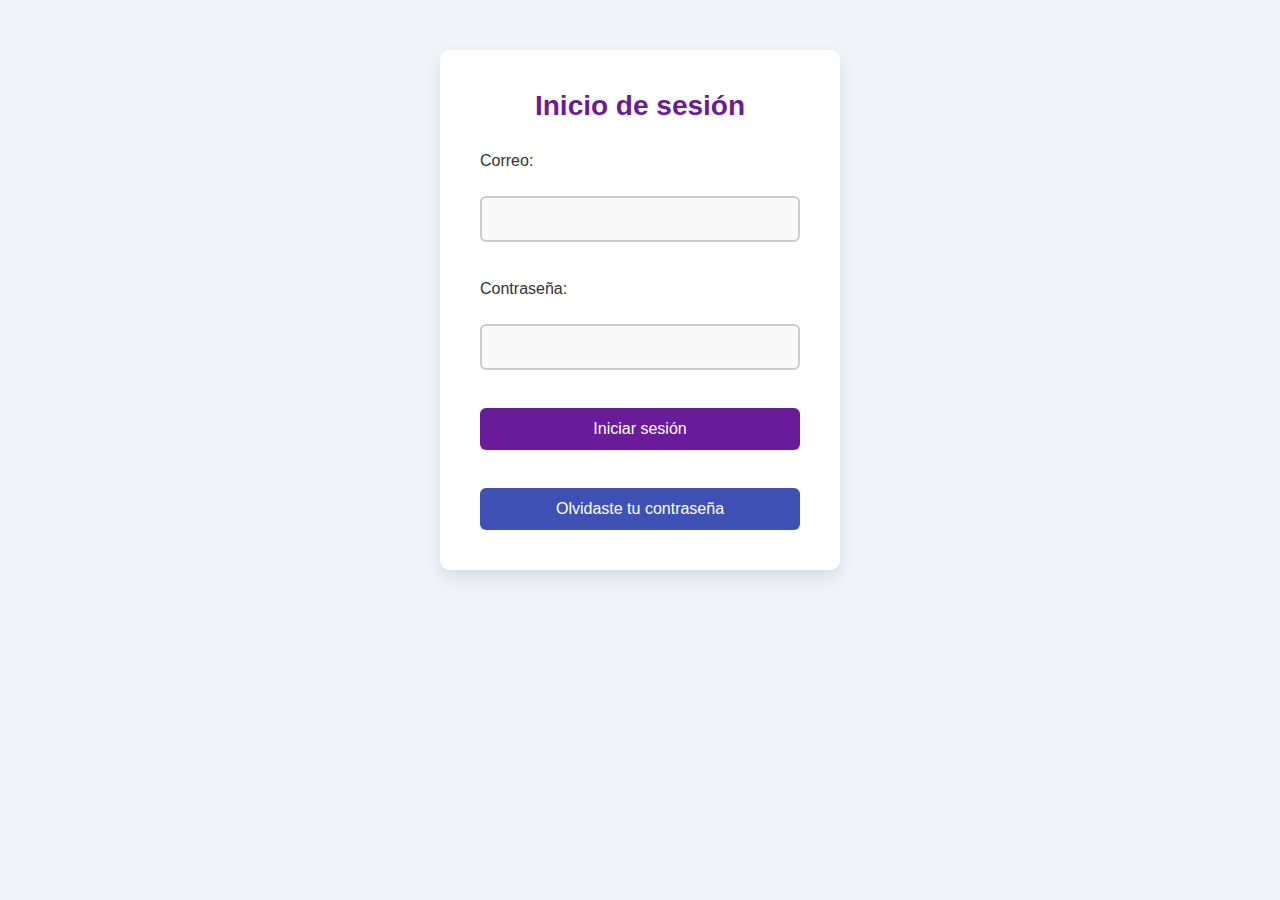
<file: proyecto/index.html>
<!DOCTYPE html>
<html lang="es">
<head>
    <meta charset="UTF-8">
    <meta name="viewport" content="width=device-width, initial-scale=1.0">
    <title>Inicio de sesión</title>
    <link rel="stylesheet" href="styles/indexstyles.css">

    <script>
        let intentos = 0;

        function validarLogin() {
            let correoIngresado = document.getElementById("correo").value;
            let contraseñaIngresada = document.getElementById("contraseña").value;
            let correoRegistrado = localStorage.getItem("correo");
            let contraseñaRegistrada = localStorage.getItem("contraseña");
            if (correoIngresado === correoRegistrado && contraseñaIngresada === contraseñaRegistrada) {
                alert("¡Ingreso exitoso!");
            } else {
                intentos++;
                if (intentos >= 3) {
                    alert("Se ha bloqueado el acceso después de 3 intentos fallidos.");
                    document.getElementById("loginForm").reset();
                    document.getElementById("loginForm").disabled = true;
                } else {
                    alert("Correo o contraseña incorrectos. Intento " + intentos + " de 3.");
                }
            }
        }
    </script>
</head>
<body>

    <div id="login-container">
        <h1>Inicio de sesión</h1>
    
        <form id="loginForm" action="javascript:void(0);" onsubmit="validarLogin()">
            <label for="correo">Correo:</label><br>
            <input type="email" id="correo" required><br><br>

            <label for="contraseña">Contraseña:</label><br>
            <input type="password" id="contraseña" required><br><br>

            <button type="submit">Iniciar sesión</button><br><br>

            <a href="recuperarContraseña.html"><button type="button">Olvidaste tu contraseña</button></a>
        </form>
    </div>

</body>
</html>
</file>
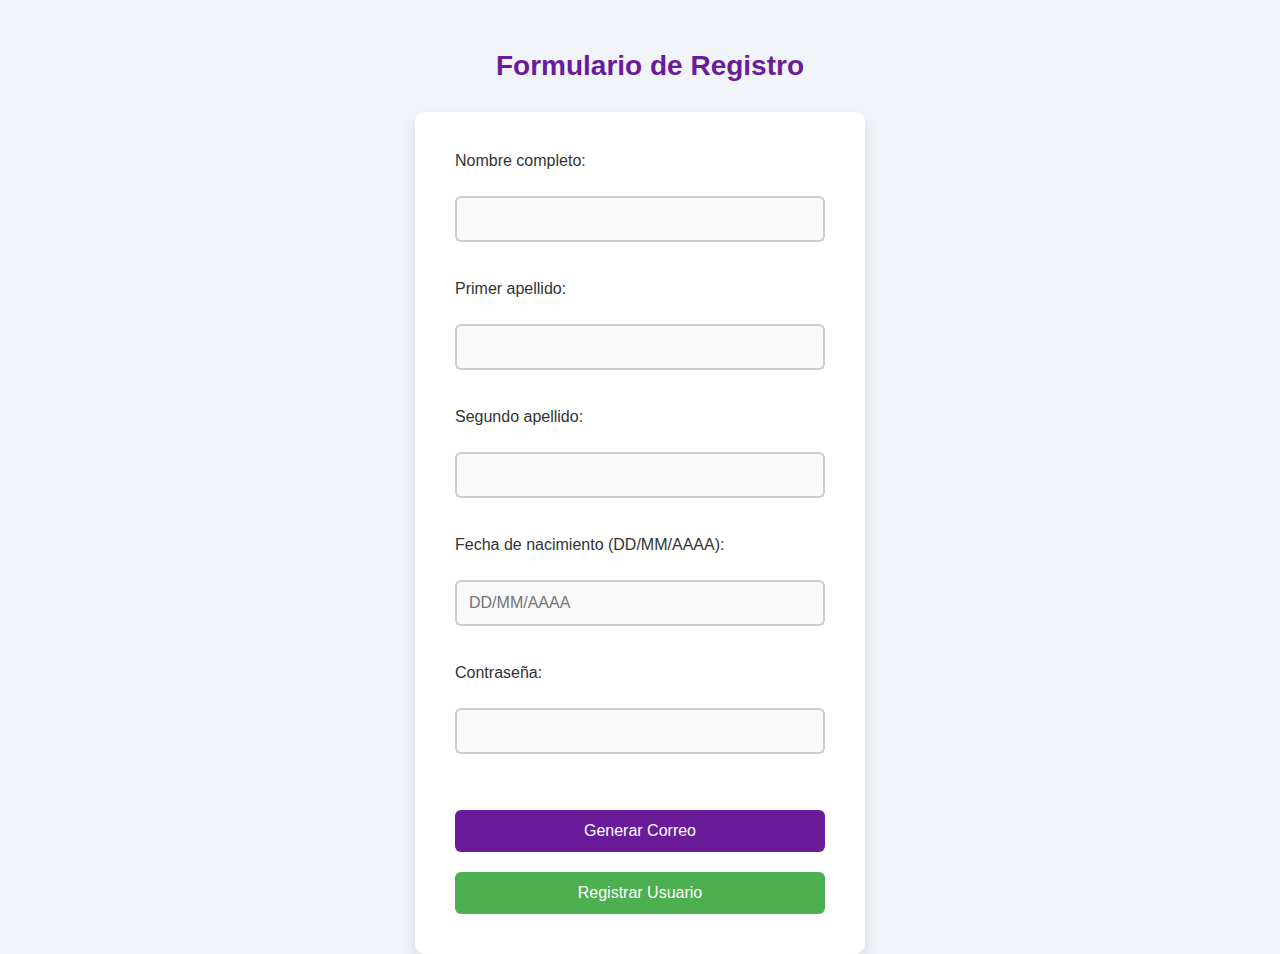
<file: proyecto/formulario.html>
<!DOCTYPE html>
<html lang="es">
<head>
    <meta charset="UTF-8">
    <meta name="viewport" content="width=device-width, initial-scale=1.0">
    <title>Formulario de Registro</title>
    <link rel="stylesheet" href="styles/formulariostyles.css">
    <script>
        function generarCorreo() {
            let nombre = document.getElementById("nombre").value;
            let apellido1 = document.getElementById("apellido1").value;
            let apellido2 = document.getElementById("apellido2").value;
            let fechaNacimiento = document.getElementById("fechaNacimiento").value;
            let correo = "";

            let partesNombre = nombre.trim().split(" ");
            let parteNombre = partesNombre.length > 1 ? partesNombre[0].slice(1, 3) : partesNombre[0].slice(0, 2);
            let segundoNombre = partesNombre.length > 1 ? partesNombre[1] : partesNombre[0];
            let parteNombreFinal = segundoNombre.slice(-5);

            let parteApellido1 = apellido1.length > 0 ? apellido1.charAt(0).toLowerCase() : "";
            let parteApellido2 = apellido2.length > 0 ? apellido2.slice(-2).toLowerCase() : "";

            let anioNacimiento = fechaNacimiento.split("/")[2];
            let ultimoAnio = anioNacimiento.slice(-2);

            correo = `${parteApellido1}${parteNombre}${parteNombreFinal}${parteApellido2}${ultimoAnio}@gmail.com`;
            document.getElementById("correoGenerado").innerText = "Correo Generado: " + correo;
            localStorage.setItem("correo", correo);
            localStorage.setItem("contraseña", document.getElementById("password").value);

            document.getElementById("botonLogin").style.display = "block";
        }
        
        function validarPassword() {
            let password = document.getElementById("password").value;
            let error = "";
            if (password.length < 8) {
                error = "La contraseña debe tener al menos 8 caracteres.";
            } else if (!/(?=.*[a-z])/.test(password) || !/(?=.*[A-Z])/.test(password) || !/(?=.*[0-9])/.test(password) || !/(?=.*[!@#$%^&*(),.?":{}|<>])/g.test(password)) {
                error = "La contraseña debe tener al menos una mayúscula, una minúscula, un número y un carácter especial.";
            }

            if (error) {
                document.getElementById("errorPassword").innerText = error;
                return false;
            }
            return true;
        }

        function registrarUsuario() {
            // Lógica para registrar un nuevo usuario
            alert("Usuario registrado.");
            
            // Reiniciar el formulario
            document.querySelector("form").reset(); // Reinicia todos los campos del formulario
            document.getElementById("correoGenerado").innerText = ""; // Limpiar el mensaje de correo generado
            document.getElementById("errorPassword").innerText = ""; // Limpiar cualquier mensaje de error de la contraseña
            document.getElementById("botonLogin").style.display = "none"; // Ocultar el botón Ir al Login
        }

        function irAlLogin() {
            window.location.href = 'index.html';
        }
    </script>
</head>
<body>

    <h1>Formulario de Registro</h1>    
    <form action="javascript:void(0);" onsubmit="return generarCorreo()">
        <label for="nombre">Nombre completo:</label><br>
        <input type="text" id="nombre" name="nombre" required><br><br>

        <label for="apellido1">Primer apellido:</label><br>
        <input type="text" id="apellido1" name="apellido1" required><br><br>

        <label for="apellido2">Segundo apellido:</label><br>
        <input type="text" id="apellido2" name="apellido2" required><br><br>

        <label for="fechaNacimiento">Fecha de nacimiento (DD/MM/AAAA):</label><br>
        <input type="text" id="fechaNacimiento" name="fechaNacimiento" required placeholder="DD/MM/AAAA"><br><br>

        <label for="password">Contraseña:</label><br>
        <input type="password" id="password" name="password" required><br>
        <span id="errorPassword" style="color: red;"></span><br><br>

        <button type="submit" onclick="return validarPassword()">Generar Correo</button>

        <!-- Botón Registrar Usuario dentro del formulario -->
        <button type="button" id="botonRegistrar" onclick="registrarUsuario()">Registrar Usuario</button>

        <!-- Botón Ir al Login dentro del formulario -->
        <button type="button" id="botonLogin" onclick="irAlLogin()">Ir al Login</button>
    </form>

    <p id="correoGenerado"></p>

</body>
</html>
</file>
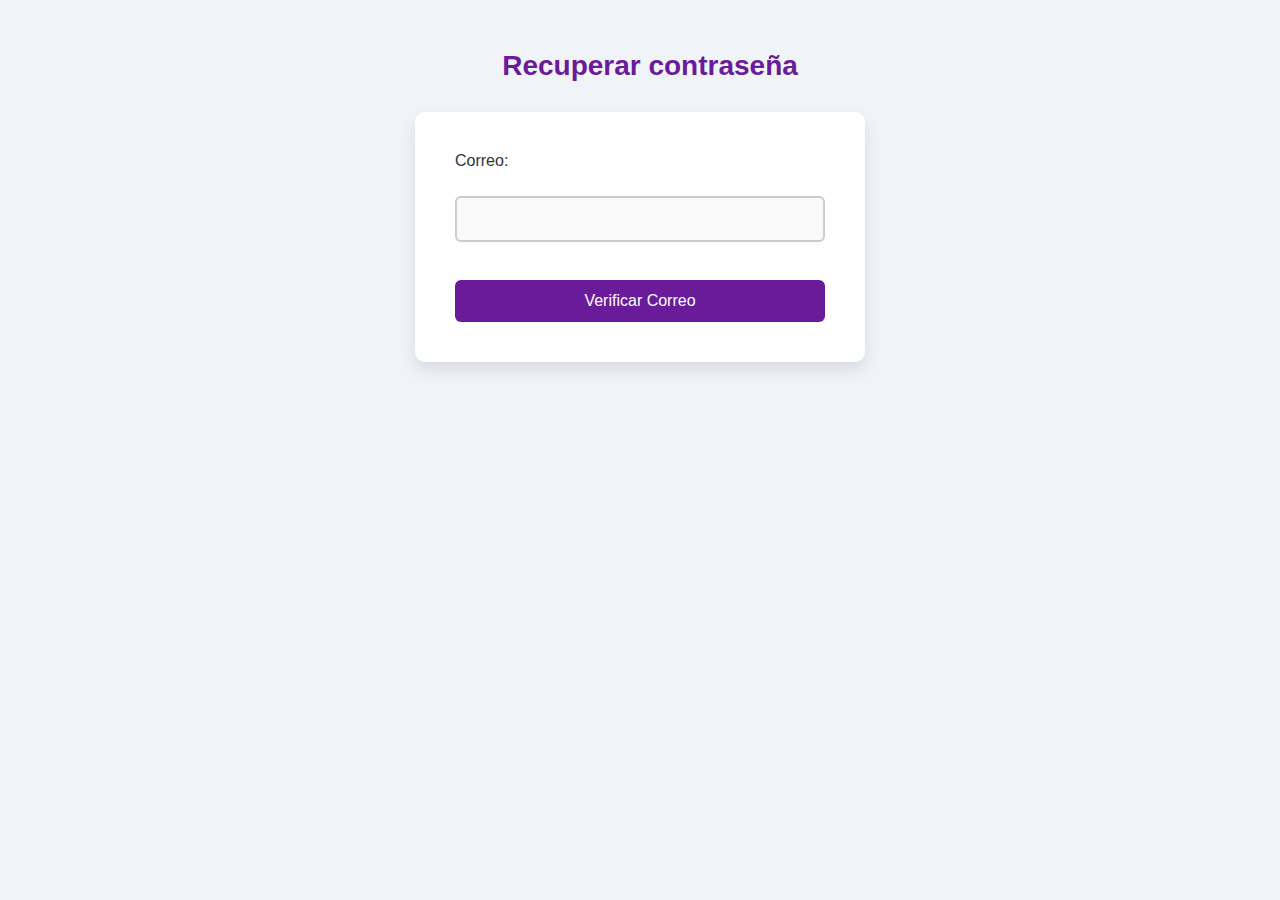
<file: proyecto/recuperarContraseña.html>
<!DOCTYPE html>
<html lang="es">

<head>
    <meta charset="UTF-8">
    <meta name="viewport" content="width=device-width, initial-scale=1.0">
    <title>Recuperar contraseña</title>
    <link rel="stylesheet" href="styles/recuperarContra.css">
    <script>
        function validarCorreo() {
            let correo = document.getElementById("correo").value;

            let correoValido = /^[a-zA-Z0-9._%+-]+@gmail\.com$/.test(correo);
            if (!correoValido) {
                alert("Por favor, ingresa un correo válido de Gmail.");
                return false;
            }

            let correoRegistrado = localStorage.getItem("correo");
            if (correo !== correoRegistrado) {
                alert("El correo ingresado no está registrado.");
                return false;
            }
            document.getElementById("cambiarContraseñaForm").style.display = "block";
            return false;
        }
        function validarPassword() {
            let password = document.getElementById("password").value;
            let error = "";

            if (password.length < 8) {
                error = "La contraseña debe tener al menos 8 caracteres.";
            } else if (!/(?=.*[a-z])/.test(password) || !/(?=.*[A-Z])/.test(password) || !/(?=.*[0-9])/.test(password) || !/(?=.*[!@#$%^&*(),.?":{}|<>])/g.test(password)) {
                error = "La contraseña debe tener al menos una mayúscula, una minúscula, un número y un carácter especial.";
            }
            if (error) {
                document.getElementById("errorPassword").innerText = error;
                document.getElementById("confirmarCambioBtn").disabled = true;
                return false;
            }
            document.getElementById("errorPassword").innerText = "";
            document.getElementById("confirmarCambioBtn").disabled = false;
            return true;
        }
        function confirmarCambio() {
            let nuevaContraseña = document.getElementById("password").value;
            localStorage.setItem("contraseña", nuevaContraseña);
            alert("¡Contraseña cambiada exitosamente!");
            window.location.href = "index.html";
        }
    </script>
</head>

<body>

    <h1>Recuperar contraseña</h1>
    <form id="verificarCorreoForm" action="javascript:void(0);" onsubmit="return validarCorreo()">
        <label for="correo">Correo:</label><br>
        <input type="email" id="correo" required><br><br>
        <button type="submit">Verificar Correo</button>
    </form>

    <form id="cambiarContraseñaForm" style="display:none;" action="javascript:void(0);" oninput="validarPassword()">
        <label for="password">Nueva Contraseña:</label><br>
        <input type="password" id="password" required><br><br>
        <span id="errorPassword" style="color:red;"></span><br><br>
        <button type="button" id="confirmarCambioBtn" disabled onclick="confirmarCambio()">Confirmar Cambio de
            Contraseña</button><br><br>
    </form>

</body>

</html>
</file>
<file: proyecto/styles/indexstyles.css>
* {
    margin: 0;
    padding: 0;
    box-sizing: border-box;
}

body {
    font-family: 'Arial', sans-serif;
    background-color: #f0f4f8;
    display: flex;
    justify-content: center;
    align-items: flex-start;
    height: 100vh;
    padding-top: 50px;
    margin: 0;
}

#login-container {
    background-color: #fff;
    border-radius: 10px;
    box-shadow: 0 8px 16px rgba(0, 0, 0, 0.1);
    padding: 40px;
    width: 100%;
    max-width: 400px;
    text-align: center;
}

h1 {
    color: #6a1b9a;
    margin-bottom: 30px;
    font-size: 28px;
}

label {
    display: block;
    font-size: 16px;
    color: #333;
    margin-bottom: 8px;
    text-align: left;
}

input[type="email"],
input[type="password"] {
    width: 100%;
    padding: 12px;
    margin-bottom: 20px;
    border: 2px solid #ccc;
    border-radius: 6px;
    font-size: 16px;
    color: #333;
    background-color: #f9f9f9;
    transition: border-color 0.3s ease;
}

input[type="email"]:focus,
input[type="password"]:focus {
    border-color: #6a1b9a;
    outline: none;
}

button {
    width: 100%;
    padding: 12px;
    background-color: #6a1b9a;
    color: white;
    border: none;
    border-radius: 6px;
    font-size: 16px;
    cursor: pointer;
    transition: background-color 0.3s ease;
}

button[type="button"] {
    background-color: #3f51b5;
    margin-top: 10px;
}

button:hover {
    background-color: #9c27b0;
}

button[type="button"]:hover {
    background-color: #303f9f;
}

a {
    display: block;
    text-align: center;
    margin-top: 10px;
    color: #6a1b9a;
    text-decoration: none;
    font-size: 14px;
}

a:hover {
    text-decoration: underline;
}
</file>
<file: proyecto/styles/formulariostyles.css>
* {
    margin: 0;
    padding: 0;
    box-sizing: border-box;
}

body {
    font-family: 'Arial', sans-serif;
    background-color: #f0f4f8;
    display: flex;
    flex-direction: column;
    justify-content: flex-start;
    align-items: center;
    height: 100vh;
    padding-top: 50px;
    margin: 0;
}

h1 {
    color: #6a1b9a;
    margin-bottom: 30px;
    font-size: 28px;
    text-align: center;
    width: 100%;
    padding-left: 20px;
    box-sizing: border-box;
}

form {
    background-color: #fff;
    border-radius: 10px;
    box-shadow: 0 8px 16px rgba(0, 0, 0, 0.1);
    padding: 40px;
    width: 100%;
    max-width: 450px;
    text-align: center;
}

label {
    display: block;
    font-size: 16px;
    color: #333;
    margin-bottom: 8px;
    text-align: left;
}

input[type="text"],
input[type="password"] {
    width: 100%;
    padding: 12px;
    margin-bottom: 20px;
    border: 2px solid #ccc;
    border-radius: 6px;
    font-size: 16px;
    color: #333;
    background-color: #f9f9f9;
    transition: border-color 0.3s ease;
}

input[type="text"]:focus,
input[type="password"]:focus {
    border-color: #6a1b9a;
    outline: none;
}

small {
    font-size: 12px;
    color: #555;
}

button[type="submit"],
#botonLogin,
#botonRegistrar {
    width: 100%;
    padding: 12px;
    background-color: #6a1b9a;
    color: white;
    border: none;
    border-radius: 6px;
    font-size: 16px;
    cursor: pointer;
    transition: background-color 0.3s ease;
}

button[type="submit"]:hover,
#botonLogin:hover,
#botonRegistrar:hover {
    background-color: #9c27b0;
}

#errorPassword {
    color: red;
    font-size: 14px;
    margin-top: -10px;
    margin-bottom: 20px;
}

#correoGenerado {
    margin-top: 20px;
    font-size: 16px;
    color: #333;
}

#botonLogin {
    margin-top: 20px;
    display: none;
}

#botonRegistrar {
    margin-top: 20px;
    background-color: #4caf50;
    display: block;
}

#botonRegistrar:hover {
    background-color: #45a049;
}

#botonLogin {
    background-color: #3f51b5;
}

#botonLogin:hover {
    background-color: #303f9f;
}
</file>
<file: proyecto/styles/recuperarContra.css>
* {
    margin: 0;
    padding: 0;
    box-sizing: border-box;
}

body {
    font-family: 'Arial', sans-serif;
    background-color: #f0f4f8;
    display: flex;
    flex-direction: column;
    justify-content: flex-start;
    align-items: center;
    height: 100vh;
    padding-top: 50px;
    margin: 0;
}

h1 {
    color: #6a1b9a;
    margin-bottom: 30px;
    font-size: 28px;
    text-align: center;
    width: 100%;
    padding-left: 20px;
    box-sizing: border-box;
}

form {
    background-color: #fff;
    border-radius: 10px;
    box-shadow: 0 8px 16px rgba(0, 0, 0, 0.1);
    padding: 40px;
    width: 100%;
    max-width: 450px;
    text-align: center;
}

label {
    display: block;
    font-size: 16px;
    color: #333;
    margin-bottom: 8px;
    text-align: left;
}

input[type="email"],
input[type="password"] {
    width: 100%;
    padding: 12px;
    margin-bottom: 20px;
    border: 2px solid #ccc;
    border-radius: 6px;
    font-size: 16px;
    color: #333;
    background-color: #f9f9f9;
    transition: border-color 0.3s ease;
}

input[type="email"]:focus,
input[type="password"]:focus {
    border-color: #6a1b9a;
    outline: none;
}

#errorPassword {
    color: red;
    font-size: 14px;
    margin-top: -10px;
    margin-bottom: 20px;
}

button[type="submit"],
button[type="button"] {
    width: 100%;
    padding: 12px;
    background-color: #6a1b9a;
    color: white;
    border: none;
    border-radius: 6px;
    font-size: 16px;
    cursor: pointer;
    transition: background-color 0.3s ease;
}

button[type="submit"]:hover,
button[type="button"]:hover {
    background-color: #9c27b0;
}

#confirmarCambioBtn:disabled {
    background-color: #ccc;
    cursor: not-allowed;
}

#confirmarCambioBtn:enabled {
    background-color: #6a1b9a;
    cursor: pointer;
}

#correoGenerado {
    margin-top: 20px;
    font-size: 16px;
    color: #333;
}

#botonLogin {
    margin-top: 20px;
    padding: 12px;
    background-color: #3f51b5;
    color: white;
    border: none;
    border-radius: 6px;
    font-size: 16px;
    cursor: pointer;
    display: none;
    transition: background-color 0.3s ease;
}

#botonLogin:hover {
    background-color: #303f9f;
}
</file>
